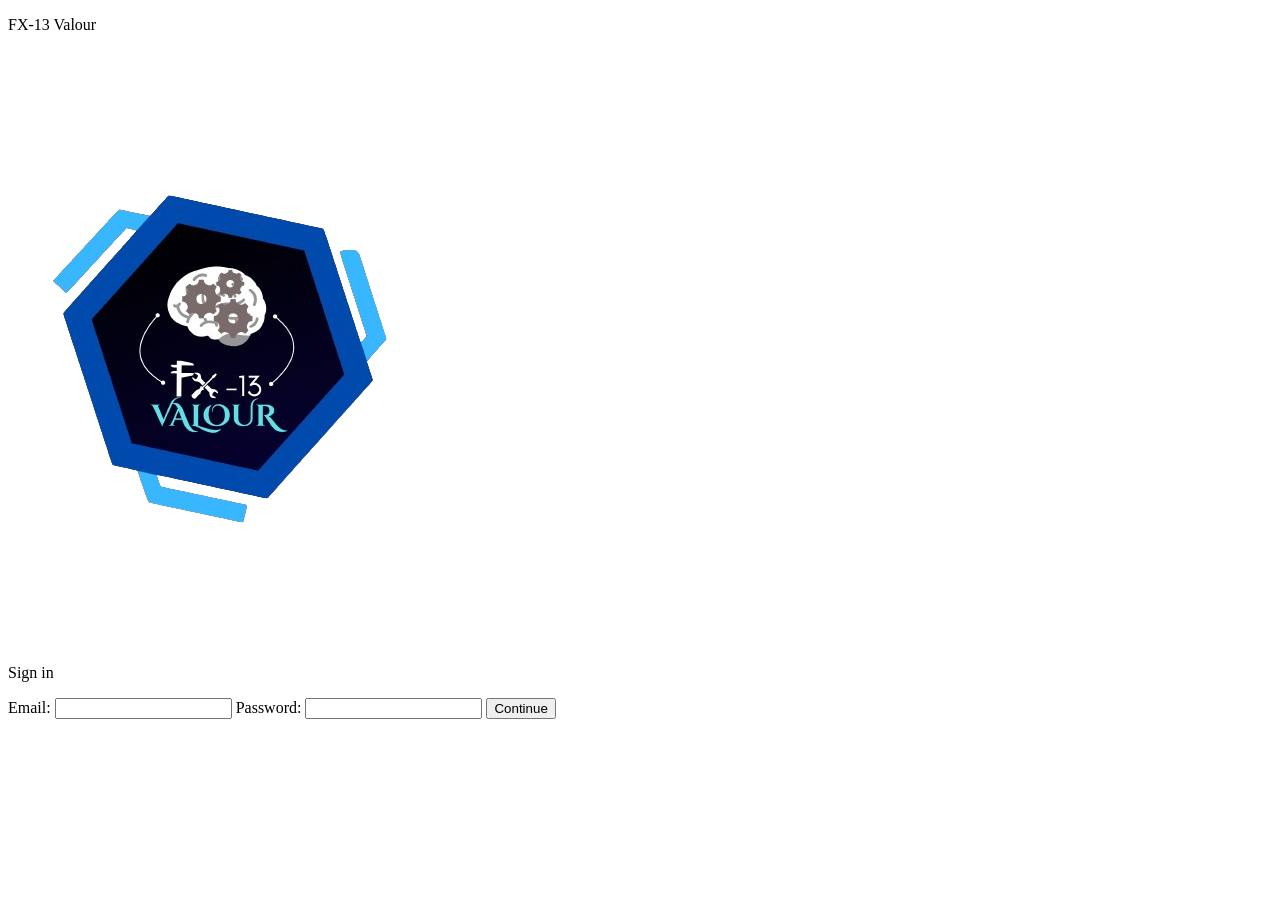
<file: participantSignIn.html>
<!DOCTYPE html>
<html lang="en">
<head>
     <meta charset="UTF-8">
     <meta name="viewport" content="width=device-width, initial-scale=1.0">
     <title>Sign In</title>
     <style>
          
     </style>
</head>
<body>
     <div id="loginFormScreen">
          <p id="valourLogo">FX-13 <span>Valour</span></p>
          <div id="imageContainer">
               <img src="/Robotics Club Logo.png" alt="Robot image">
          </div>
          <div id="loginForm">
               <p id="loginFormp">Sign in</p>
               <label for="emailInput">Email: </label>
               <input type="text" id="emailInput" class="input">
               <label for="">Password: </label>
               <input type="text" id="passwordInput" class="input">

               <button id="loginButton">Continue</button>
          </div>
     </div>
</body>
</html>
</file>
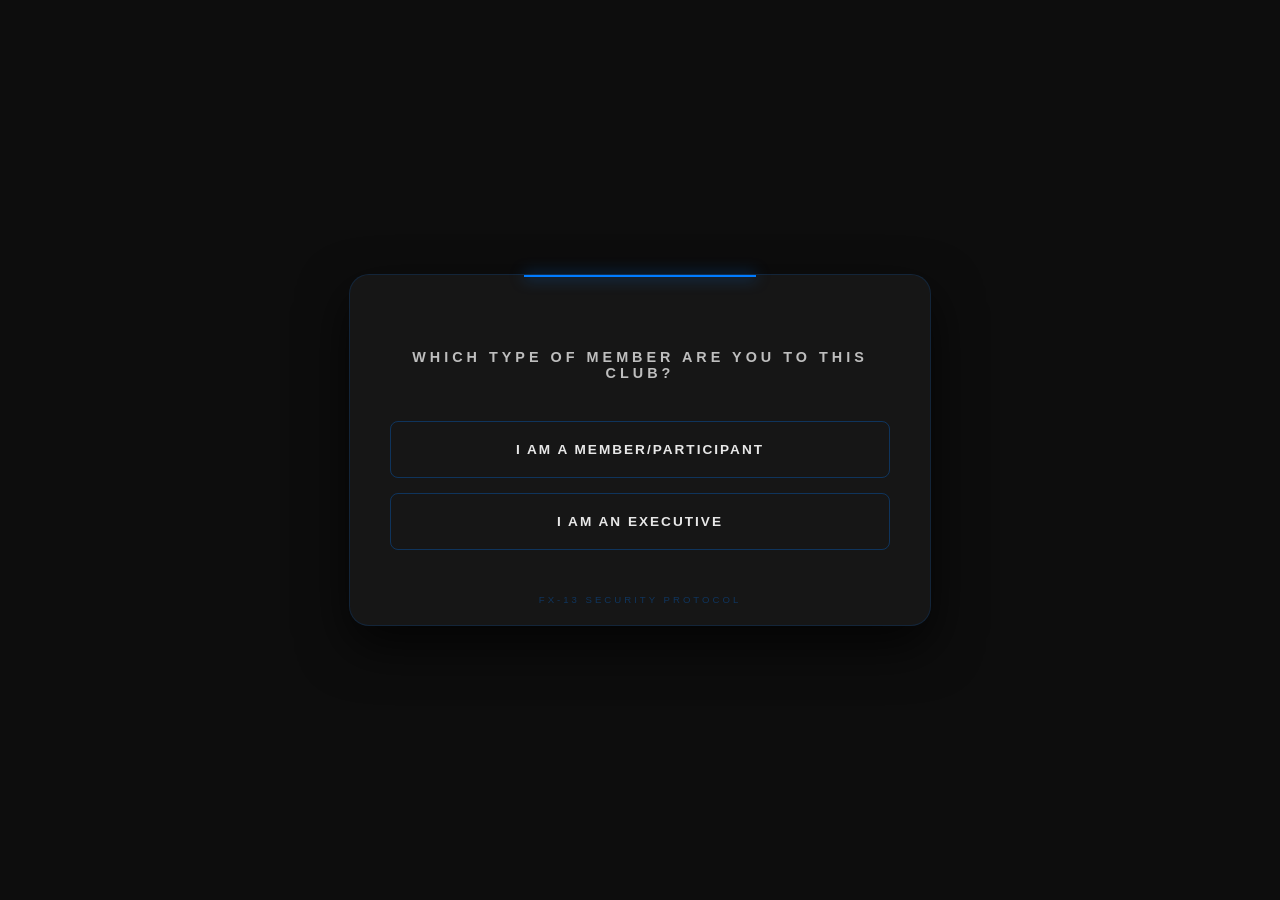
<file: Signin.html>
<!DOCTYPE html>
<html lang="en">
<head>
     <meta charset="UTF-8">
     <meta name="viewport" content="width=device-width, initial-scale=1.0">
     <title>Sign in</title>
     <style>
          /* --- Global Theme Integration --- */
:root {
    --electric-blue: #007BFF;
    --matte-black: #0d0d0d;
    --deep-charcoal: #161616;
    --off-white: #e8e8e8;
    --transition: all 0.4s cubic-bezier(0.23, 1, 0.32, 1);
}

body {
    background-color: var(--matte-black);
    color: var(--off-white);
    font-family: 'Inter', 'Segoe UI', sans-serif;
    margin: 0;
    height: 100vh;
    display: flex;
    justify-content: center;
    align-items: center;
}

/* --- Selection Container --- */
#container {
    background: var(--deep-charcoal);
    padding: 60px 40px;
    border: 1px solid rgba(0, 123, 255, 0.15);
    border-radius: 20px;
    text-align: center;
    max-width: 500px;
    width: 90%;
    box-shadow: 0 20px 50px rgba(0, 0, 0, 0.7);
    position: relative;
}

/* Decorative Scanner Line */
#container::before {
    content: '';
    position: absolute;
    top: 0;
    left: 50%;
    transform: translateX(-50%);
    width: 40%;
    height: 2px;
    background: var(--electric-blue);
    box-shadow: 0 0 15px var(--electric-blue);
}

#text {
    font-size: 0.9rem;
    letter-spacing: 4px;
    font-weight: 700;
    color: var(--off-white);
    margin-bottom: 40px;
    opacity: 0.8;
    text-transform: uppercase;
}

/* --- Action Buttons --- */
.btn {
    display: block;
    width: 100%;
    background: transparent;
    border: 1px solid rgba(0, 123, 255, 0.3);
    margin: 15px 0;
    padding: 0; /* Important: padding moves to the <a> tag */
    border-radius: 8px;
    cursor: pointer;
    transition: var(--transition);
    position: relative;
    overflow: hidden;
}

.btn a {
    display: block;
    padding: 20px;
    color: var(--off-white);
    text-decoration: none;
    text-transform: uppercase;
    font-size: 0.85rem;
    font-weight: 600;
    letter-spacing: 2px;
    position: relative;
    z-index: 2;
    transition: var(--transition);
}

/* Hover Fill Effect */
.btn::after {
    content: '';
    position: absolute;
    top: 0;
    left: -100%;
    width: 100%;
    height: 100%;
    background: var(--electric-blue);
    transition: var(--transition);
    z-index: 1;
}

.btn:hover {
    border-color: var(--electric-blue);
    transform: translateY(-3px);
    box-shadow: 0 10px 20px rgba(0, 123, 255, 0.2);
}

.btn:hover::after {
    left: 0;
}

.btn:hover a {
    color: var(--matte-black);
}

/* Active State */
.btn:active {
    transform: translateY(-1px);
}

/* Bottom Label */
#container::after {
    content: "FX-13 SECURITY PROTOCOL";
    position: absolute;
    bottom: 20px;
    left: 0;
    width: 100%;
    font-size: 0.6rem;
    letter-spacing: 3px;
    opacity: 0.3;
    color: var(--electric-blue);
}
     </style>
</head>
<body>
     <div id="container">
          <p id="text">WHICH TYPE OF MEMBER ARE YOU TO THIS CLUB?</p>
          <button class="btn"><a href="participantSignIn.html">I am a member/participant</a></button>
          <button class="btn"><a href="executiveSignIn.html">I am an executive</a></button>
     </div>
</body>
</html>
</file>
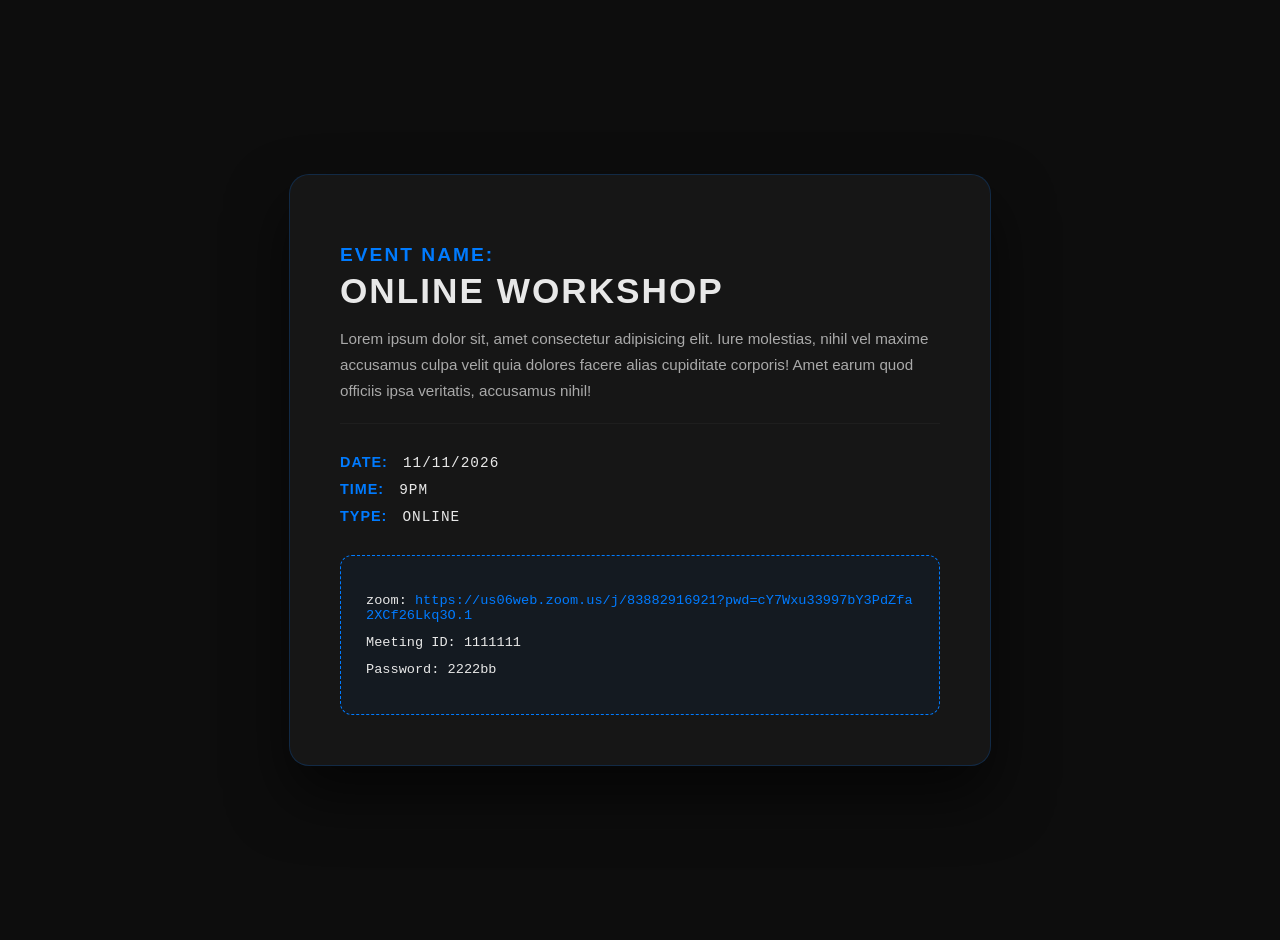
<file: Upcoming-Event.html>
<!DOCTYPE html>
<html lang="en">
<head>
     <meta charset="UTF-8">
     <meta name="viewport" content="width=device-width, initial-scale=1.0">
     <title>Upcoming Event</title>

     <style>
          /* --- Global Reset & Variables --- */
:root {
    --electric-blue: #007BFF;
    --matte-black: #0D0D0D;
    --deep-charcoal: #161616;
    --off-white: #E8E8E8;
    --transition-smooth: all 0.4s cubic-bezier(0.23, 1, 0.32, 1);
}

body {
    background-color: var(--matte-black);
    color: var(--off-white);
    font-family: 'Inter', sans-serif;
    display: flex;
    justify-content: center;
    align-items: center;
    min-height: 100vh;
    margin: 0;
    padding: 20px;
}

/* --- Main Container --- */
#container {
    background: var(--deep-charcoal);
    max-width: 600px;
    width: 100%;
    padding: 50px;
    border-radius: 20px;
    border: 1px solid rgba(0, 123, 255, 0.2);
    box-shadow: 0 30px 60px rgba(0, 0, 0, 0.6);
    position: relative;
    overflow: hidden;
}

/* --- Event Heading --- */
#eventName {
    font-size: 1.2rem;
    font-weight: 700;
    text-transform: uppercase;
    letter-spacing: 2px;
    color: var(--electric-blue);
    margin-bottom: 15px;
}

#eventName span {
    color: var(--off-white);
    font-size: 2.2rem;
    display: block; /* Moves the name to a new line */
    margin-top: 5px;
}

#eventdes {
    font-size: 0.95rem;
    line-height: 1.7;
    opacity: 0.7;
    margin-bottom: 30px;
    padding-bottom: 20px;
    border-bottom: 1px solid rgba(255, 255, 255, 0.05);
}

/* --- Metadata (Date, Time, Type) --- */
#eventDate, #eventTime, #eventType {
    font-size: 0.9rem;
    text-transform: uppercase;
    font-weight: 800;
    letter-spacing: 1px;
    color: var(--electric-blue);
    margin: 10px 0;
}

#eventDate span, #eventTime span, #eventType span {
    color: var(--off-white);
    font-weight: 400;
    margin-left: 10px;
    font-family: 'Courier New', monospace; /* Monospace for technical data */
}

/* --- Zoom Link Container (The "Secure" Box) --- */
#eventLinkContainer {
    background: rgba(0, 123, 255, 0.05);
    border: 1px dashed var(--electric-blue);
    padding: 25px;
    border-radius: 12px;
    margin-top: 30px;
}

#eventLinkContainer p {
    font-family: 'Courier New', monospace;
    font-size: 0.85rem;
    margin: 12px 0;
    color: var(--off-white);
}

#eventLinkContainer a {
    color: var(--electric-blue);
    word-break: break-all; /* Prevents long links from breaking the layout */
    text-decoration: none;
    transition: var(--transition-smooth);
}

#eventLinkContainer a:hover {
    text-shadow: 0 0 10px var(--electric-blue);
    color: #fff;
}
     </style>
</head>
<body>
     <div id="container">
          <p id="eventName">Event Name: <span>Online Workshop</span></p>
          <p id="eventdes">Lorem ipsum dolor sit, amet consectetur adipisicing elit. Iure molestias, nihil vel maxime accusamus 
               culpa velit quia dolores facere alias cupiditate corporis! Amet earum quod officiis ipsa veritatis, accusamus nihil!</p>
          <p id="eventDate">Date: <span>11/11/2026</span></p>
          <p id="eventTime">Time: <span>9pm</span></p>
          <p id="eventType">Type: <span>Online</span></p>

          <div id="eventLinkContainer">
               <p>zoom: <a href="https://us06web.zoom.us/j/83882916921?pwd=cY7Wxu33997bY3PdZfa2XCf26Lkq3O.1">https://us06web.zoom.us/j/83882916921?pwd=cY7Wxu33997bY3PdZfa2XCf26Lkq3O.1</a></p>
               <p>Meeting ID: 1111111</p>
               <p>Password: 2222bb</p>
          </div>
     </div>
</body>
</html>
</file>
